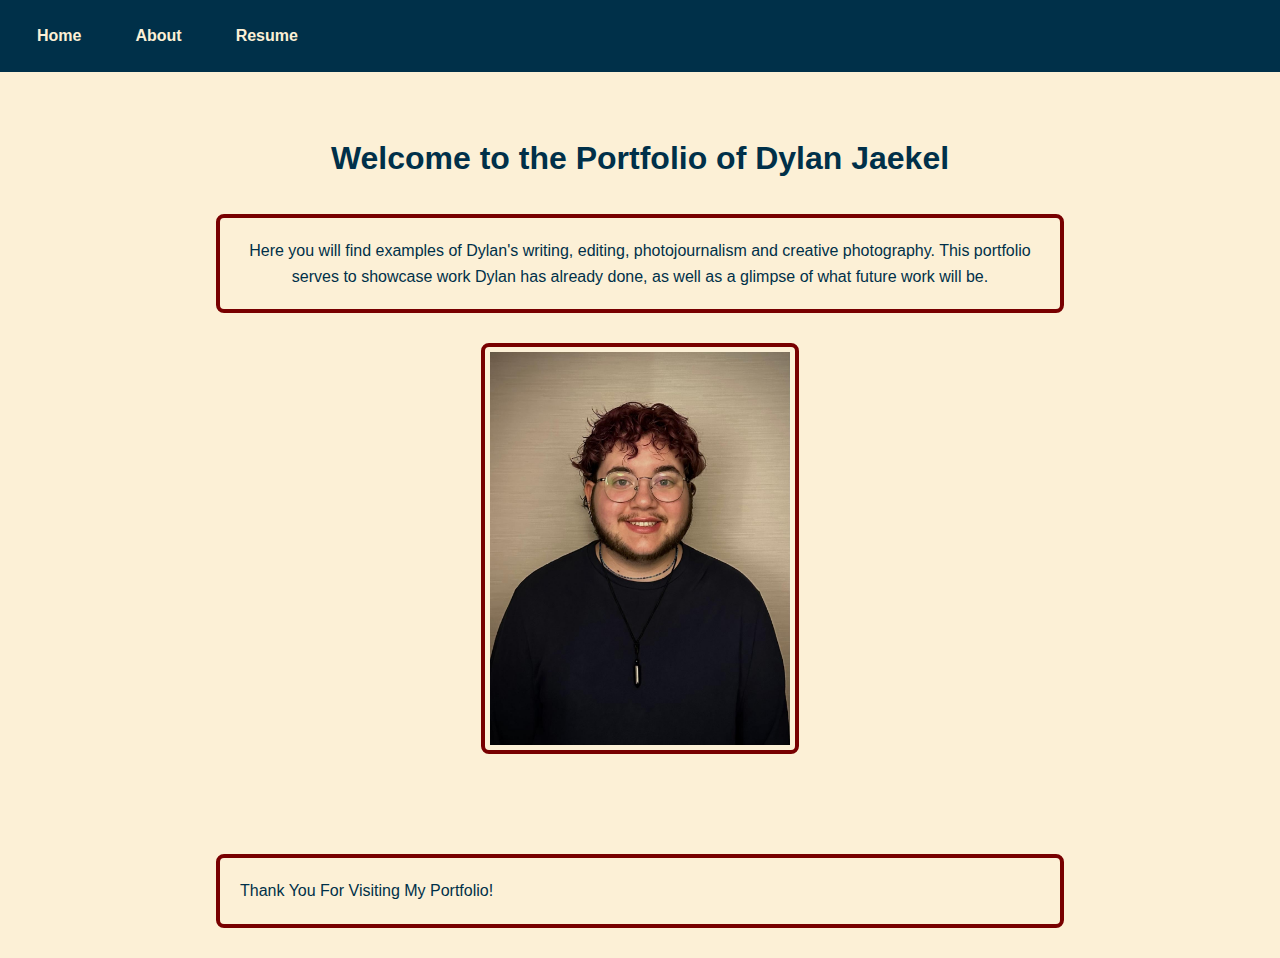
<file: index.html>
<!DOCTYPE html>
<html lang="en"> 
    <head>
        <meta charset="UTF-8">
        <title> Dylan Jaekel's Portfolio - Home</title>
        <link rel="stylesheet" href="style.css">
        <script src="script.js" defer></script>
    </head>
    <body>
        <header>
            <nav id="navBar">
                <button id="menuToggle"> Menu</button>
                <ul class="nav">
                    <li><a href="index.html">Home</a></li>
                    <li><a href="about.html">About</a>
                    </li>
                    <li><a href="resume.html">Resume</a>
                    </li>
                </ul>
            </nav>
        </header>
        <main>
        <h1>Welcome to the Portfolio of Dylan Jaekel</h1>
        <p> Here you will find examples of Dylan's writing, editing, photojournalism and creative photography. This portfolio serves to showcase work Dylan has already done, as well as a glimpse of what future work will be.</p>
   <img src="images/home.jpg" alt="home" class="featured-img">
        </main>

            <footer-class= "site-footer">
                <div class= "footer-content">
            <p> Thank You For Visiting My Portfolio!</p>
                </div>
            </footer>
                    
</body>
</html>
</file>
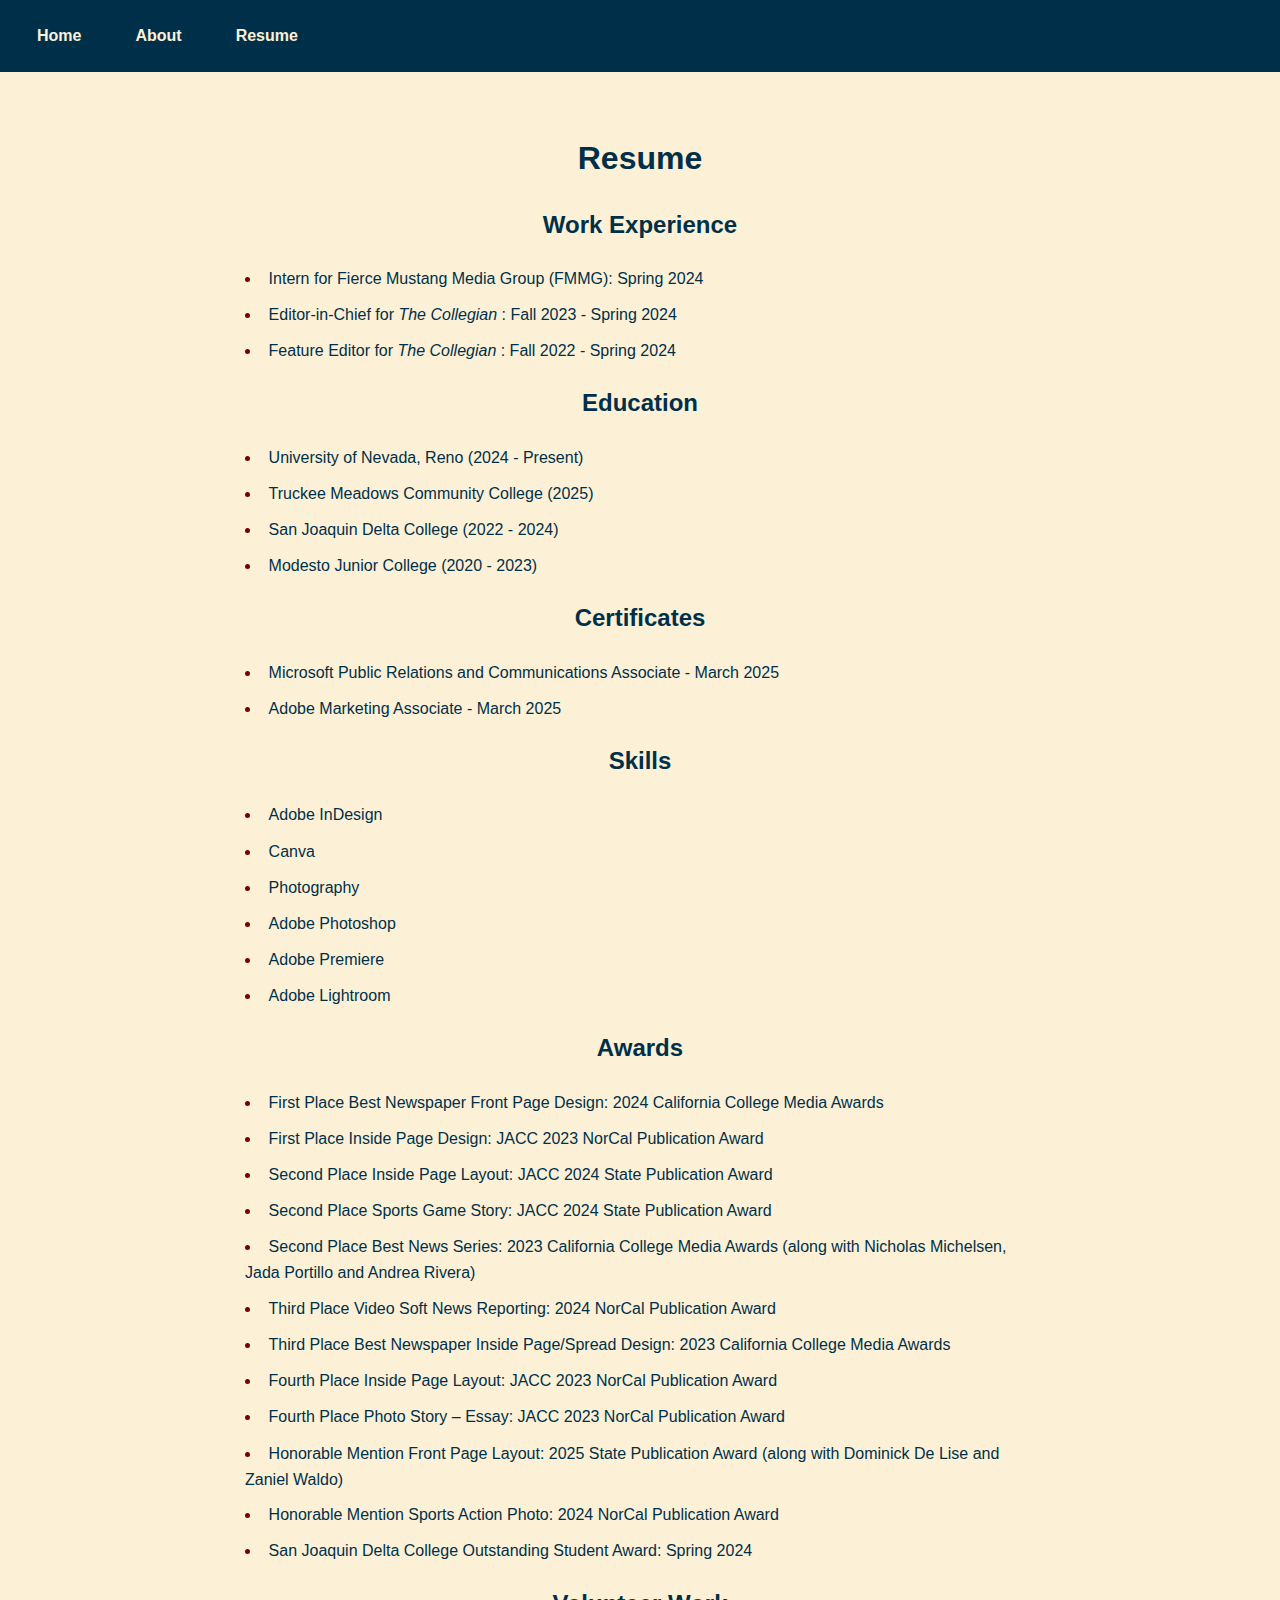
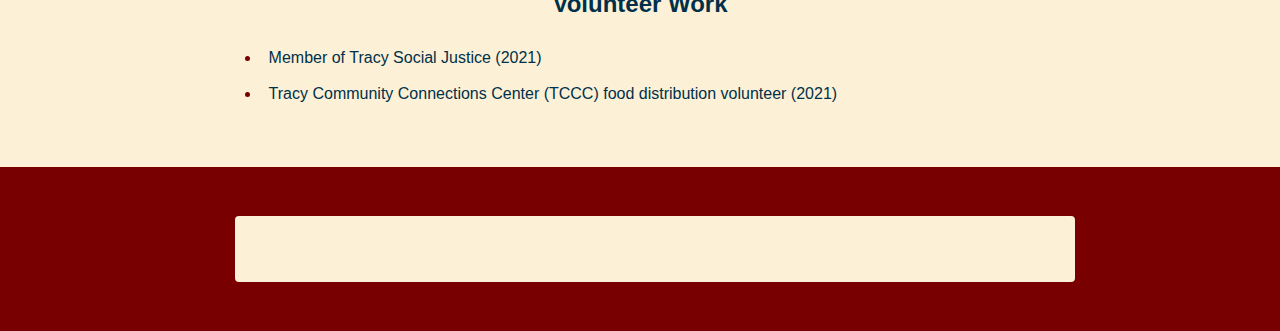
<file: resume.html>
<!DOCTYPE html> 
<html lang="en">
  <head>
  <meta charset="UTF-8">
  <title> Resume </title>
  <link rel="stylesheet" href="style.css">
  <script src="script.js" defer></script>
</head>
  <body>
    <header>
      <nav id="navBar">
        <button id="menuToggle"> Menu</button>
        <ul class="nav">
          <li><a href="index.html"> Home </a>
          </li>
          <li><a href="about.html"> About </a>
          </li>
          <li> <a href="resume.html"> Resume </a>
          </li>
        </ul>
      </nav>
    </header>
    
        <main>
          <h1> Resume </h1>
          <section>
            <h2> Work Experience </h2>
            <ul>
              <li> Intern for Fierce Mustang Media Group (FMMG): Spring 2024 </li>
              <li> Editor-in-Chief for <em> The Collegian </em>: Fall 2023 - Spring 2024 </li>
              <li> Feature Editor for <em> The Collegian </em>: Fall 2022 - Spring 2024 </li>
            </ul>
          </section>

          <section> 
          <h2> Education </h2>
            <ul>
           <li> University of Nevada, Reno (2024 - Present) </li>
            <Li> Truckee Meadows Community College (2025) </Li>
            <li> San Joaquin Delta College (2022 - 2024) </li>
            <li> Modesto Junior College (2020 - 2023) </li>
          </ul>
          </section>

          <section> 
          <h2> Certificates </h2>
          <ul>
            <li> Microsoft Public Relations and Communications Associate - March 2025 </li>
            <li> Adobe Marketing Associate - March 2025 </li>
          </ul>
</section>

          <section>
            <h2> Skills </h2>
            <ul> 
            <li> Adobe InDesign </li>
            <li> Canva </li>
            <li> Photography </li>
            <li> Adobe Photoshop </li>
            <li> Adobe Premiere </li>
            <li> Adobe Lightroom </li>
            </ul>
          </section>

          <section> 
          <h2> Awards </h2>
          <ul>
            <li> First Place Best Newspaper Front Page Design: 2024 California College Media Awards </li>
            <li> First Place Inside Page Design: JACC 2023 NorCal Publication Award </li>
            <li> Second Place Inside Page Layout: JACC 2024 State Publication Award </li>
            <li> Second Place Sports Game Story: JACC 2024 State Publication Award </li>
            <li> Second Place Best News Series: 2023 California College Media Awards (along with Nicholas Michelsen, Jada Portillo and Andrea Rivera) </li>
            <li> Third Place Video Soft News Reporting: 2024 NorCal Publication Award </li>
            <li> Third Place Best Newspaper Inside Page/Spread Design: 2023 California College Media Awards </li>
            <li> Fourth Place Inside Page Layout: JACC 2023 NorCal Publication Award </li>
            <li> Fourth Place Photo Story – Essay: JACC 2023 NorCal Publication Award </li>
            <li> Honorable Mention Front Page Layout: 2025 State Publication Award (along with Dominick De Lise and Zaniel Waldo) </li>
            <li> Honorable Mention Sports Action Photo: 2024 NorCal Publication Award </li>
            <li> San Joaquin Delta College Outstanding Student Award: Spring 2024 </li>
          </ul>
          </section>

          <section> 
          <h2> Volunteer Work </h2>
          <ul> 
            <li> Member of Tracy Social Justice (2021) </li>
            <li> Tracy Community Connections Center (TCCC) food distribution volunteer (2021) </li>
          </ul>
          </section>
        </main>
        <footer> 
        <p> Thank You For Visting My Portolio! </p> 
        </footer>
  </body>
</html>
</file>
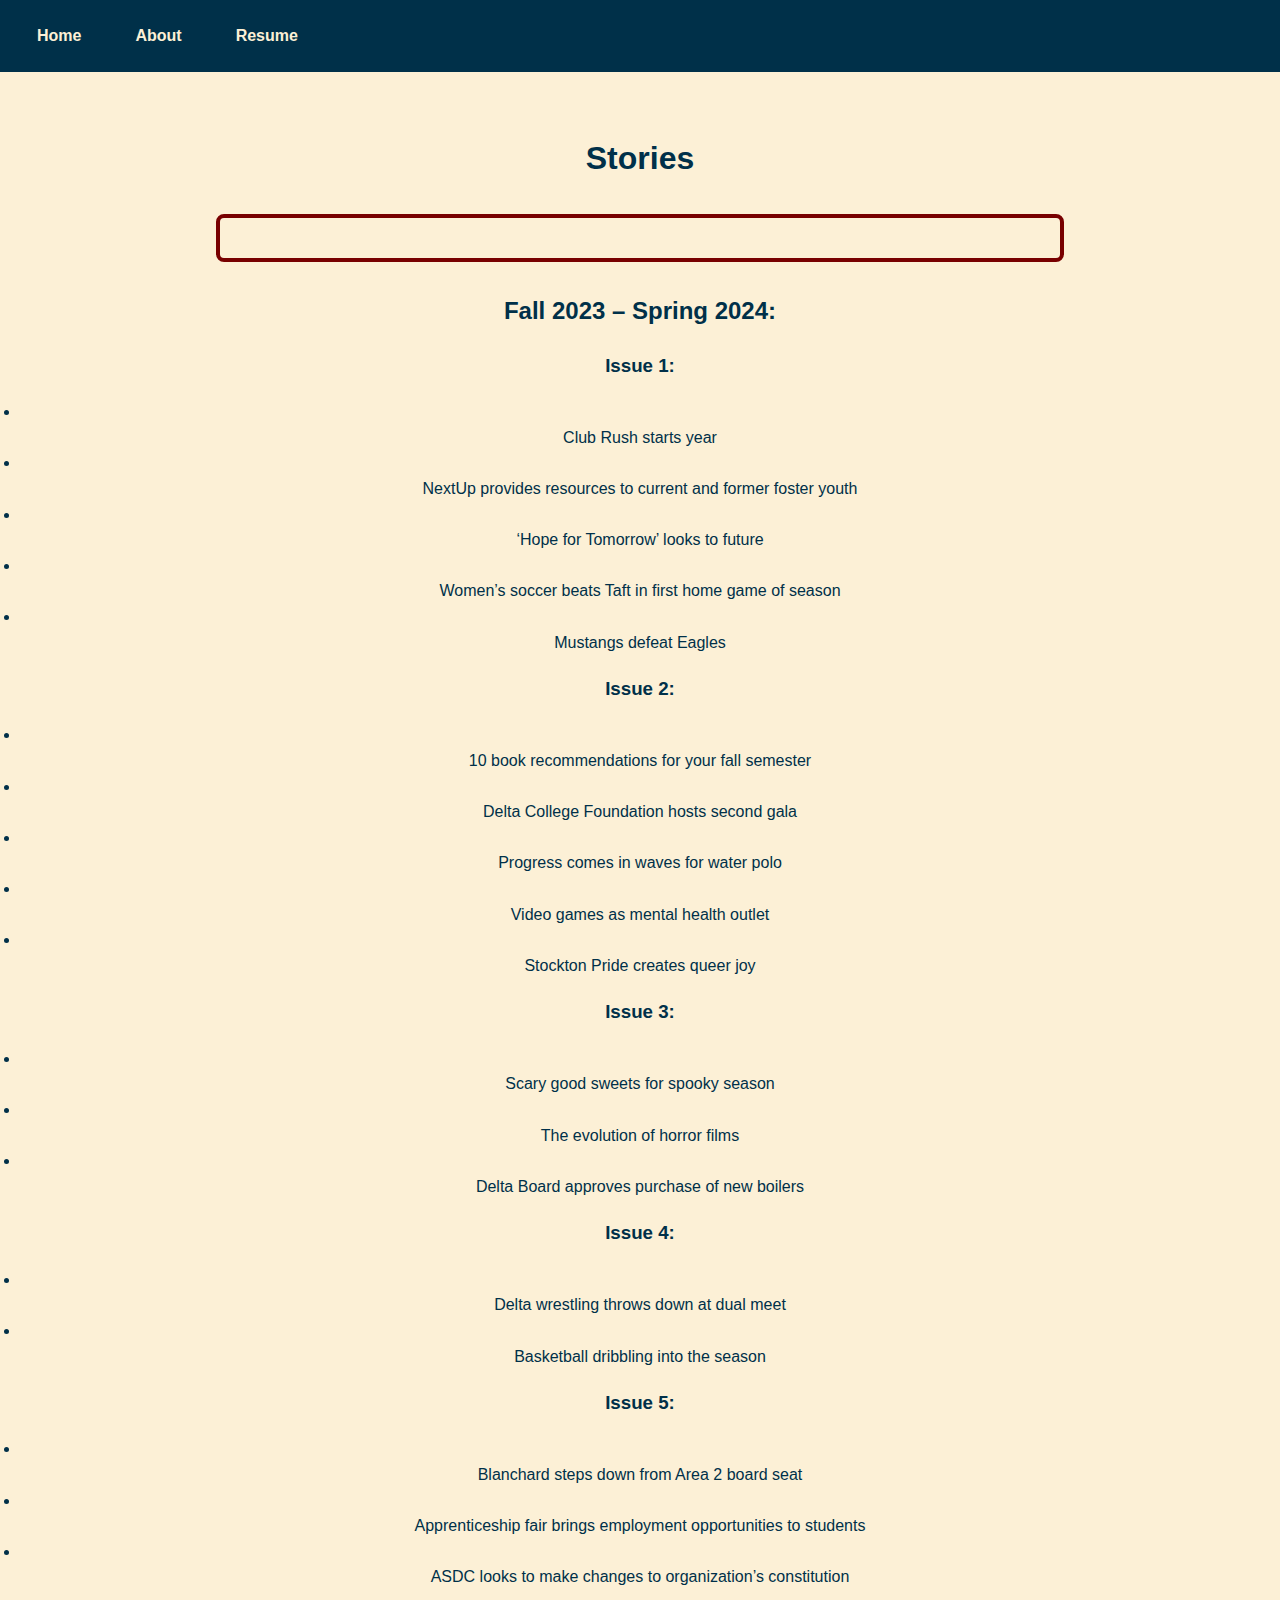
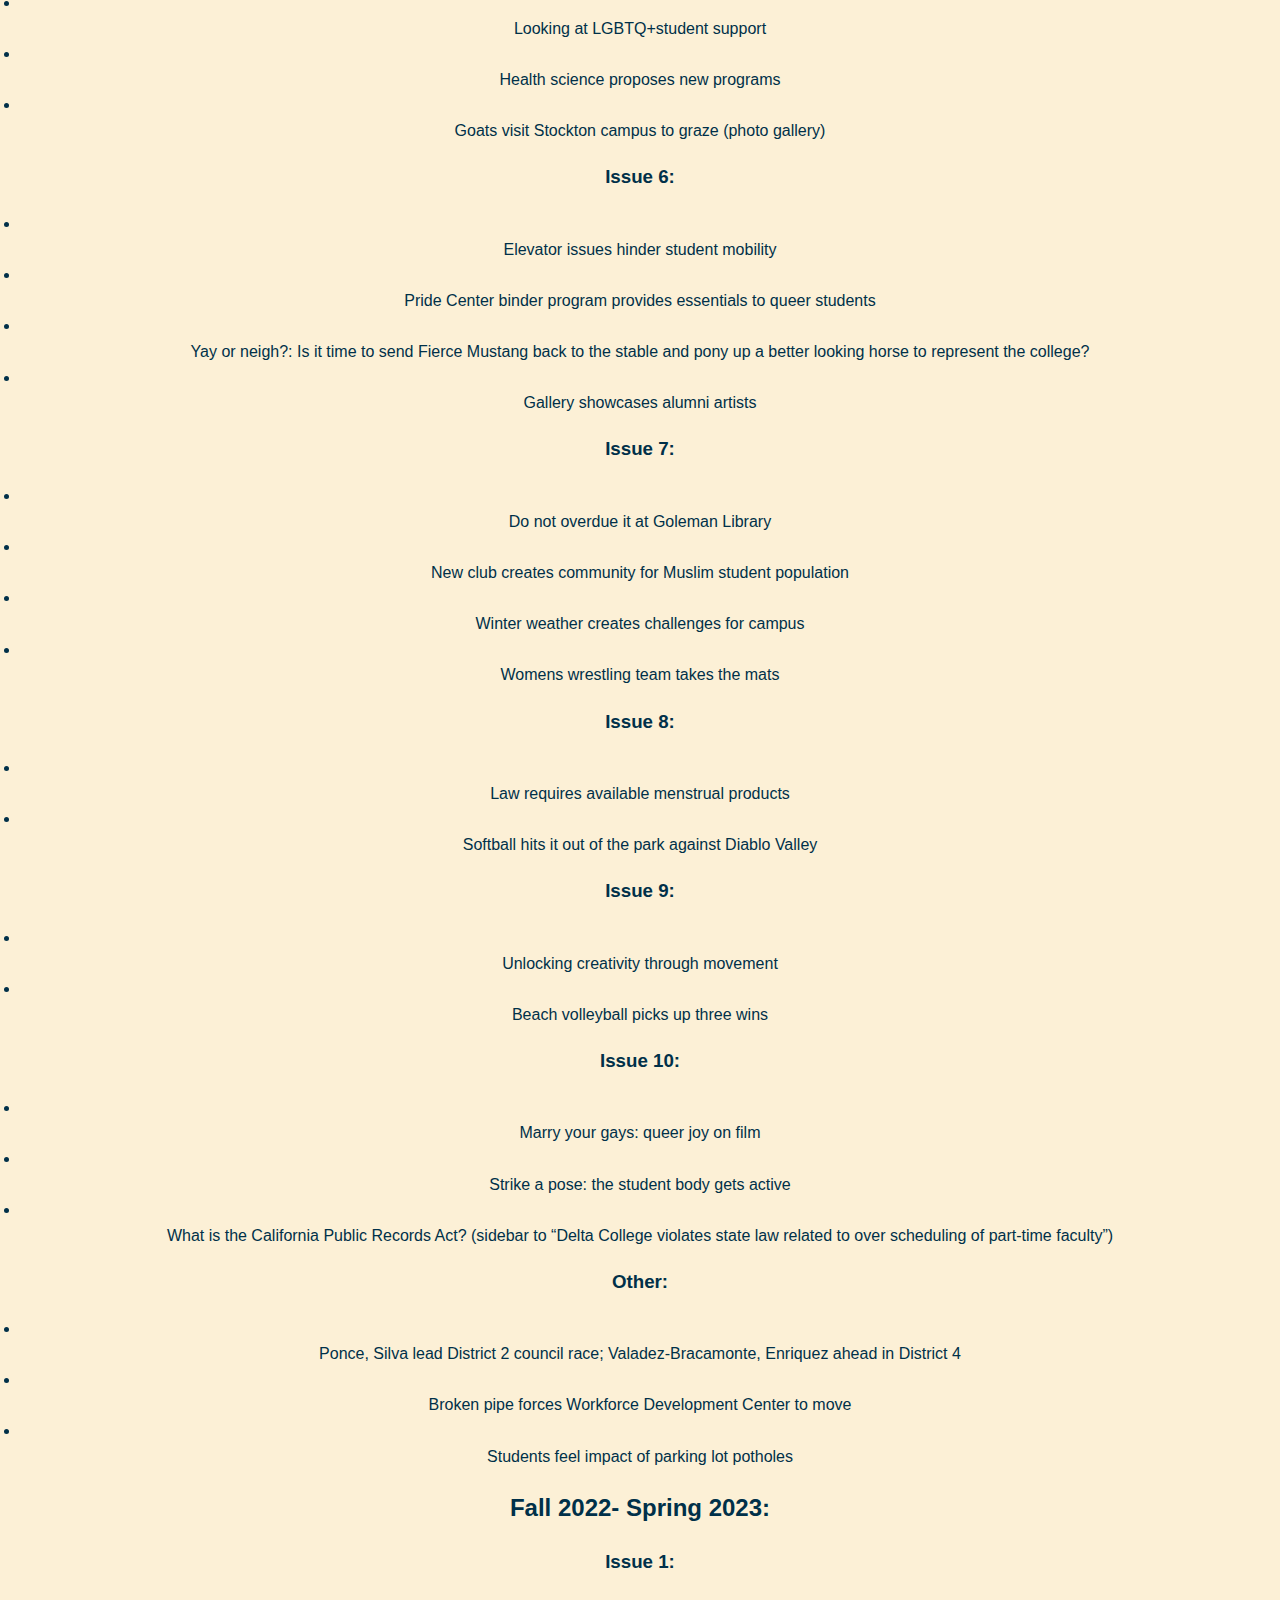
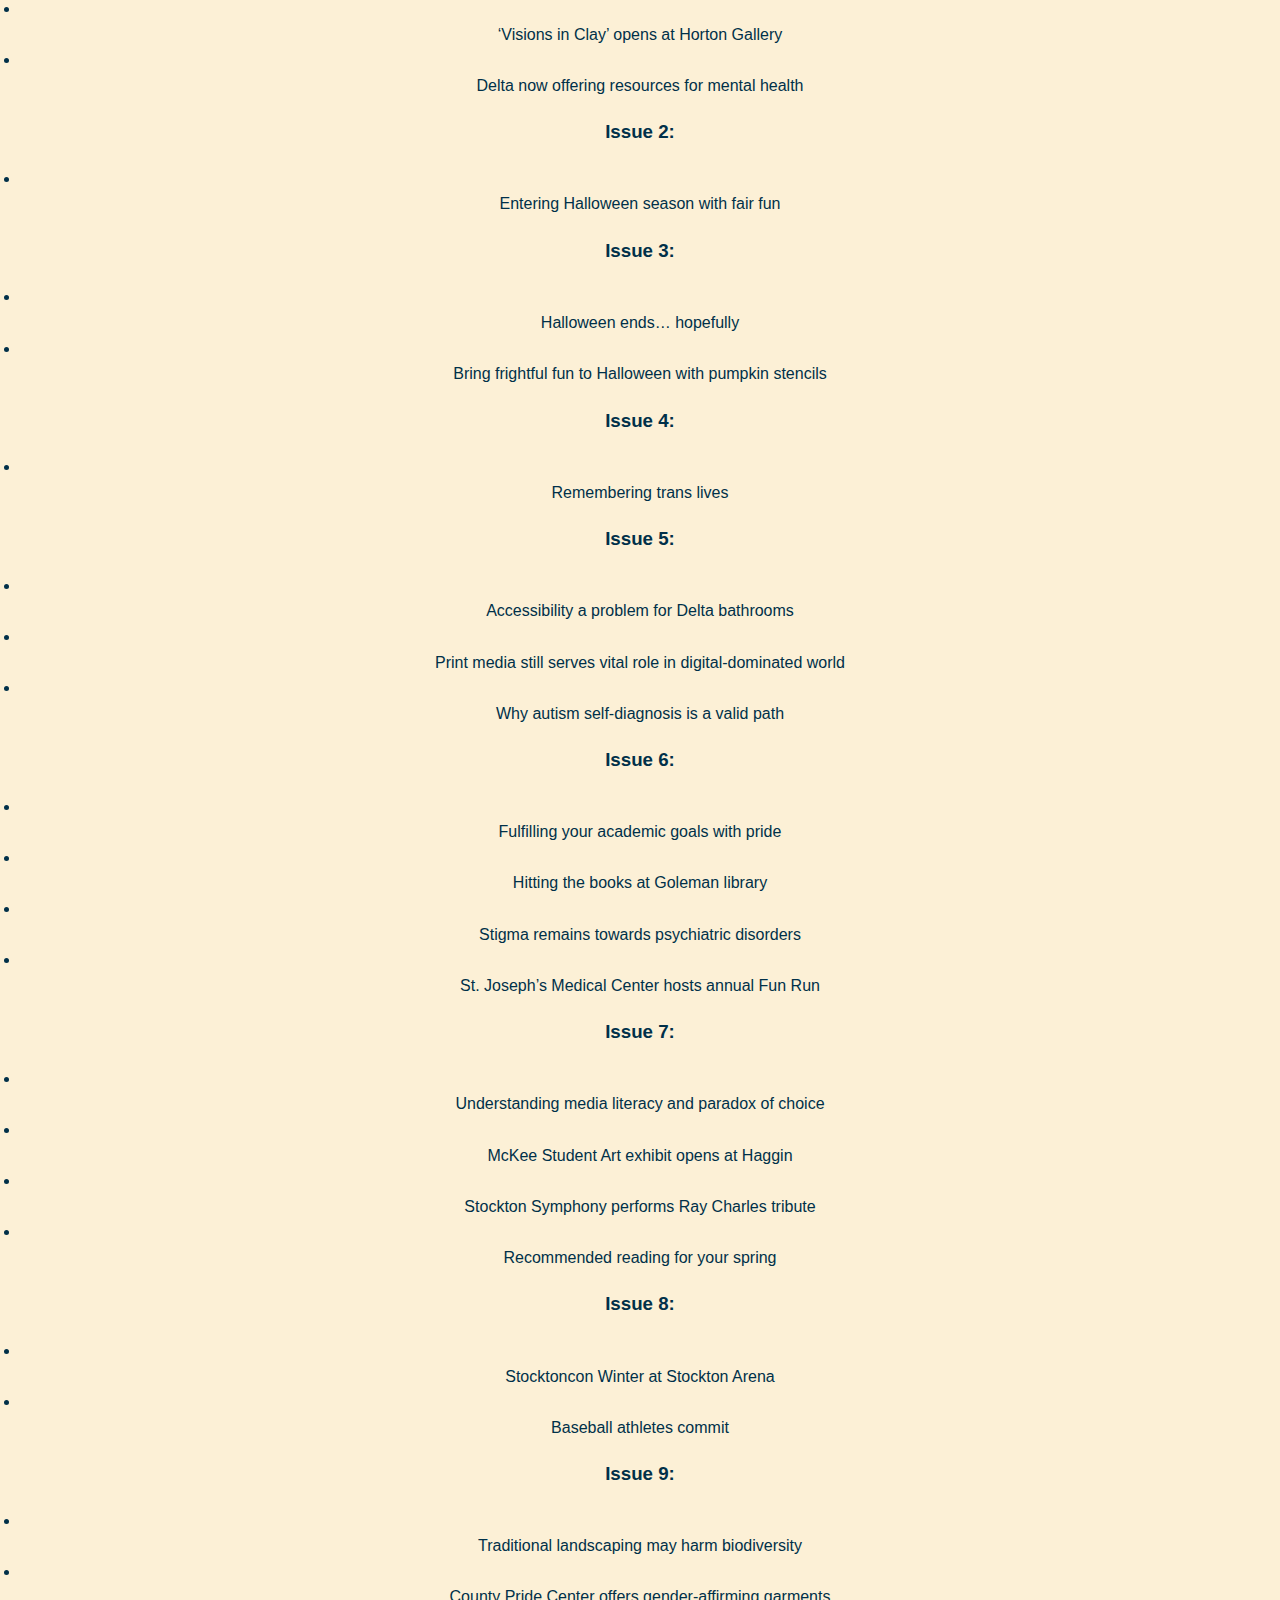
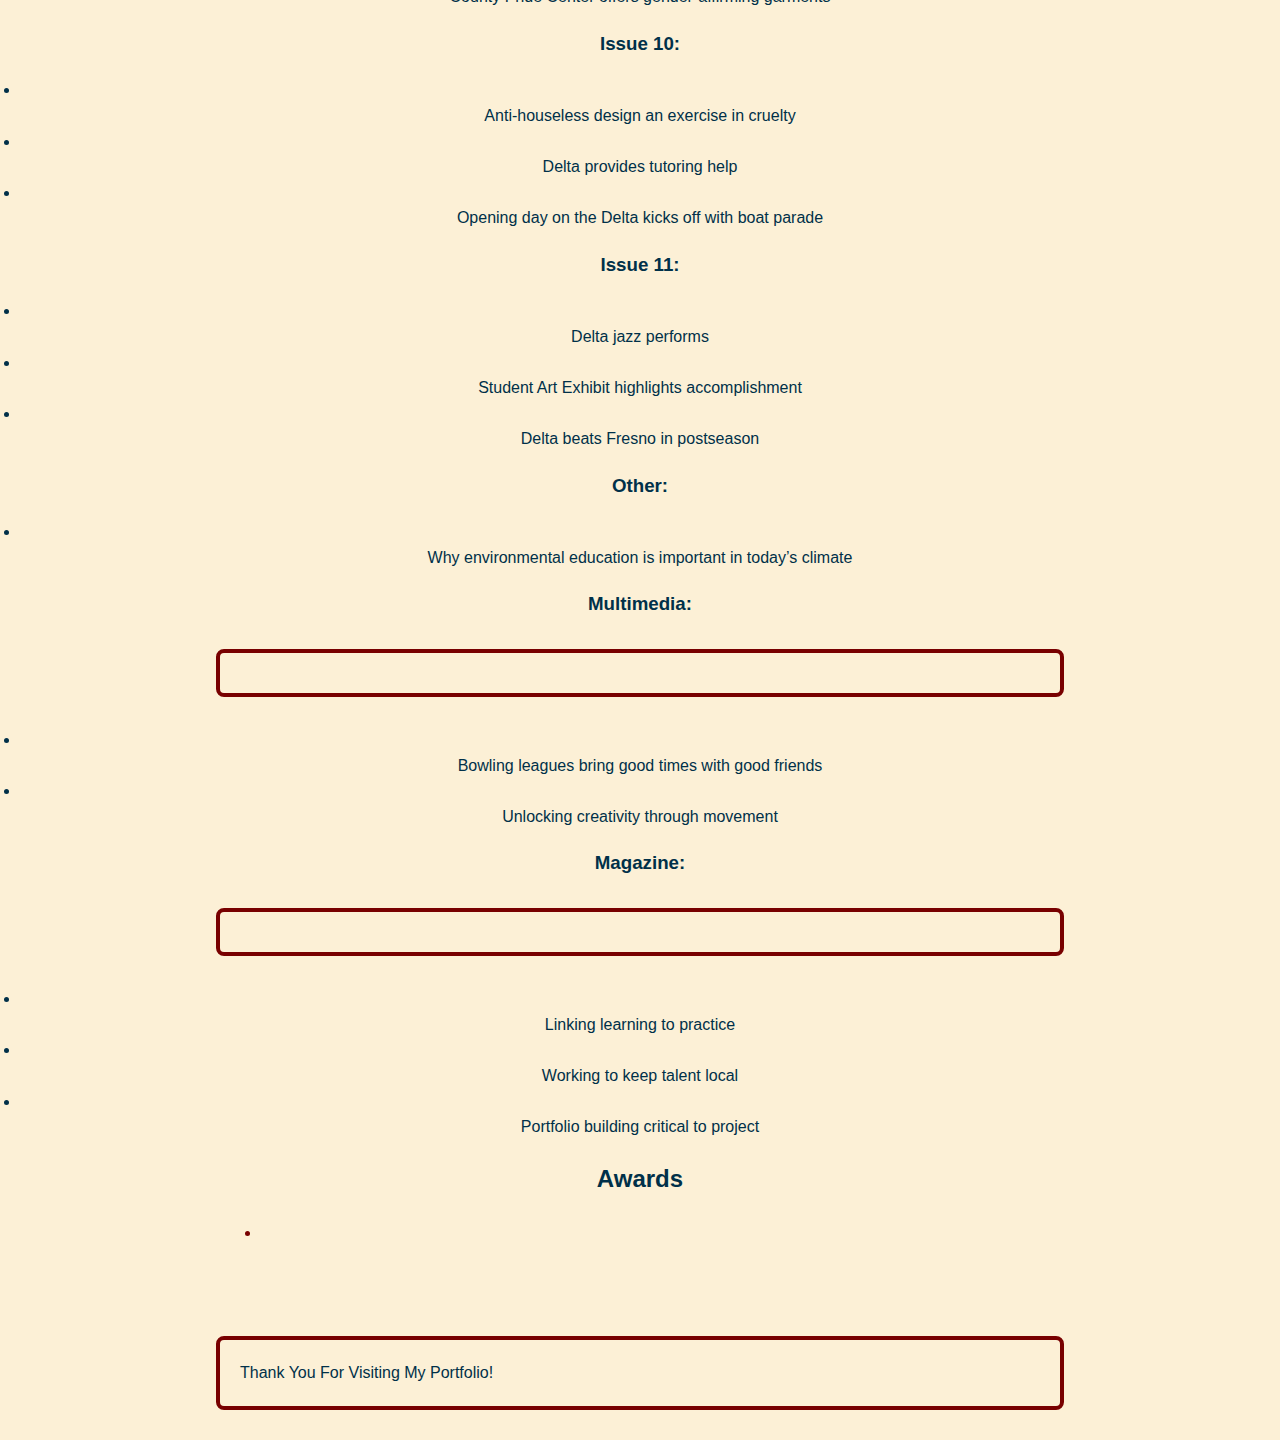
<file: stories.html>
<!DOCTYPE html> 
<html lang="en">
  <head>
  <meta charset="UTF-8">
  <title> Resume </title>
  <link rel="stylesheet" href="style.css">
  <script src="script.js" defer></script>
</head>
  <body>
    <header>
      <nav id="navBar">
        <button id="menuToggle"> Menu</button>
        <ul class="nav">
          <li><a href="index.html"> Home </a>
          </li>
          <li><a href="about.html"> About </a>
          </li>
          <li> <a href="resume.html"> Resume </a>
            <li> <a href="photography.html"></a></li>
          </li>
        </ul>
      </nav>
    </header>
    
        <main>
          <h1> Stories </h1>
   <p>     </p>
<h2>Fall 2023 – Spring 2024: </h2>
<h3>Issue 1: </h3>

<li></li>Club Rush starts year
<li></li>NextUp provides resources to current and former foster youth
<li></li>‘Hope for Tomorrow’ looks to future
<li></li>Women’s soccer beats Taft in first home game of season
<li></li>Mustangs defeat Eagles
<h3>Issue 2:</h3>

<li></li>10 book recommendations for your fall semester
<li></li>Delta College Foundation hosts second gala
<li></li>Progress comes in waves for water polo
<li></li>Video games as mental health outlet
<li></li>Stockton Pride creates queer joy
<h3>Issue 3: </h3>

<li></li>Scary good sweets for spooky season
<li></li>The evolution of horror films
<li></li>Delta Board approves purchase of new boilers
<h3>Issue 4:</h3>

<li></li>Delta wrestling throws down at dual meet
<li></li>Basketball dribbling into the season
<h3>Issue 5:</h3>

<li></li>Blanchard steps down from Area 2 board seat
<li></li>Apprenticeship fair brings employment opportunities to students
<li></li>ASDC looks to make changes to organization’s constitution
<li></li>Looking at LGBTQ+student support
<li></li>Health science proposes new programs
<li></li>Goats visit Stockton campus to graze (photo gallery)
<h3>Issue 6:</h3>

<li></li>Elevator issues hinder student mobility
<li></li>Pride Center binder program provides essentials to queer students
<li></li>Yay or neigh?: Is it time to send Fierce Mustang back to the stable and pony up a better looking horse to represent the college?
<li></li>Gallery showcases alumni artists
<h3>Issue 7:</h3>

<li></li>Do not overdue it at Goleman Library
<li></li>New club creates community for Muslim student population
<li></li>Winter weather creates challenges for campus
<li></li>Womens wrestling team takes the mats
<h3>Issue 8: </h3>

<li></li>Law requires available menstrual products
<li></li>Softball hits it out of the park against Diablo Valley
<h3>Issue 9:</h3>

<li></li>Unlocking creativity through movement
<li></li>Beach volleyball picks up three wins
<h3>Issue 10:</h3>

<li></li>Marry your gays: queer joy on film
<li></li>Strike a pose: the student body gets active
<li></li>What is the California Public Records Act? (sidebar to “Delta College violates state law related to over scheduling of part-time faculty”)
<h3>Other:</h3>

<li></li>Ponce, Silva lead District 2 council race; Valadez-Bracamonte, Enriquez ahead in District 4
<li></li>Broken pipe forces Workforce Development Center to move
<li></li>Students feel impact of parking lot potholes
<h2>Fall 2022- Spring 2023:</h2>
<h3>Issue 1:</h3>

<li></li>‘Visions in Clay’ opens at Horton Gallery
<li></li>Delta now offering resources for mental health
<h3>Issue 2:</h3>

<li></li>Entering Halloween season with fair fun
<h3>Issue 3:</h3>

<li></li>Halloween ends… hopefully
<li></li>Bring frightful fun to Halloween with pumpkin stencils
<h3>Issue 4:</h3>

<li></li>Remembering trans lives
<h3>Issue 5:</h3>

<li></li>Accessibility a problem for Delta bathrooms
<li></li>Print media still serves vital role in digital-dominated world
<li></li>Why autism self-diagnosis is a valid path
<h3>Issue 6:</h3>

<li></li>Fulfilling your academic goals with pride
<li></li>Hitting the books at Goleman library
<li></li>Stigma remains towards psychiatric disorders
<li></li>St. Joseph’s Medical Center hosts annual Fun Run
<h3>Issue 7:</h3>

<li></li>Understanding media literacy and paradox of choice
<li></li>McKee Student Art exhibit opens at Haggin
<li></li>Stockton Symphony performs Ray Charles tribute
<li></li>Recommended reading for your spring
<h3>Issue 8:</h3>

<li></li>Stocktoncon Winter at Stockton Arena
<li></li>Baseball athletes commit
<h3>Issue 9:</h3>

<li></li>Traditional landscaping may harm biodiversity
<li></li>County Pride Center offers gender-affirming garments
<h3>Issue 10:</h3>

<li></li>Anti-houseless design an exercise in cruelty
<li></li>Delta provides tutoring help
<li></li>Opening day on the Delta kicks off with boat parade
<h3>Issue 11:</h3>

<li></li>Delta jazz performs
<li></li>Student Art Exhibit highlights accomplishment
<li></li>Delta beats Fresno in postseason
<h3>Other:</h3>

<li></li>Why environmental education is important in today’s climate
<h3>Multimedia:</h3>
          <p>   </p>
<li></li>Bowling leagues bring good times with good friends
<li></li>Unlocking creativity through movement
<h3>Magazine: </h3>
          <p>  </p>
<li></li>Linking learning to practice
<li></li>Working to keep talent local
<li></li>Portfolio building critical to project

          <section> 
          <h2> Awards </h2>
          <ul>
            <li> 
          </ul>
          </section>

          
        </main>
                    <footer-class= "site-footer">
                <div class= "footer-content">
            <p> Thank You For Visiting My Portfolio!</p>
                </div>
            </footer>
  </body>
</html>
</file>
<file: style.css>
/* Branding colors */
:root {
    --deep-red: #780000;
    --bright-red: #c1121f;
    --cream: #fcf0d6;
    --navy: #003049; 
    --blue-accent: #669bbc;
}
body {
    font-family: Arial, sans-serif;
    margin: 0; 
    padding: 0;
    background-color: #fcf0d6;
    color: #003049;
    line-height: 1.6;
}
header {
    background: #003049; 
    color: #fcf0d6;
    padding: 15px 0;
}

nav {
    display: flex;
    align-items: center;
    justify-content: space-between; 
    padding: 0 20px;
}

#menuToggle {
    background:  #780000; 
    color: #fcf0d6;
    border: none;
    padding: 10px 15px;
    font-size: 1.2em;
    cursor: pointer;
}

/*nav Default nav (desktop) */
.nav {
    list-style: none; 
    display: flex; 
    flex-direction: row;
    background: #003049;
    gap: 25px;
    margin: 0;
    padding: 0;
    background: #003049;
}

/* mobile view */
@media (max-width: 760px) {
    .nav {
        display: none; 
        flex-direction: column; 
        background: #003049; 
        padding: 15px; 
    }
    
    .nav.show { 
        display: flex; 
    }
    #menuToggle {
        display: block;
    }
}
/* Hide toggle button on desktop */
@media (min-width: 76px) {
    #menuToggle {
        display: none;
    }
}

.nav li a { 
    color: #fcf0d6;
    text-decoration: none;
    font-weight: bold;
    padding: 8px 12px;
}
.nav li a:hover {
    color: #669bbc;
}

main { 
    padding: 40px 20px;
    text-align: center;
}
p {
    border: 4px solid #780000; 
    padding: 20px;
    margin: 30px auto; 
    max-width: 800px;
    background-color: #fcf0d6;
    border-radius: 8px;
}
    
.featured-img {
    max-width: 300px; 
    margin: 30px auto; 
    display: block;
    border: 4px solid #780000;
    border-radius: 8px;
    padding: 5px;
}
.gallery {
    display: flex;
    justify-content: center;
    gap: 15px;
    margin-top: 20px; 
}

.gallery img {
    max-width: 150px; 
    border: 3px solid #780000; 
    border-radius: 6px;
}
ul {
   list-style-position: inside; 
    padding-left: 0; 
    margin-left: 0;
    max-width: 800px; 
    margin: 20px auto;
    text-align: left;
}

Ul li {
    margin: 8px 0; 
    padding-left: 5px; 
}

ul li::marker { 
    color: #780000; 
    font-size: 1.1em;
}
    
footer {
    background: #780000; 
    color: #fcf0d6;
    text-align: center;
    padding: 15px;
    position: relative;
    bottom: 0; 
    width: 100%; 
}
</file>
